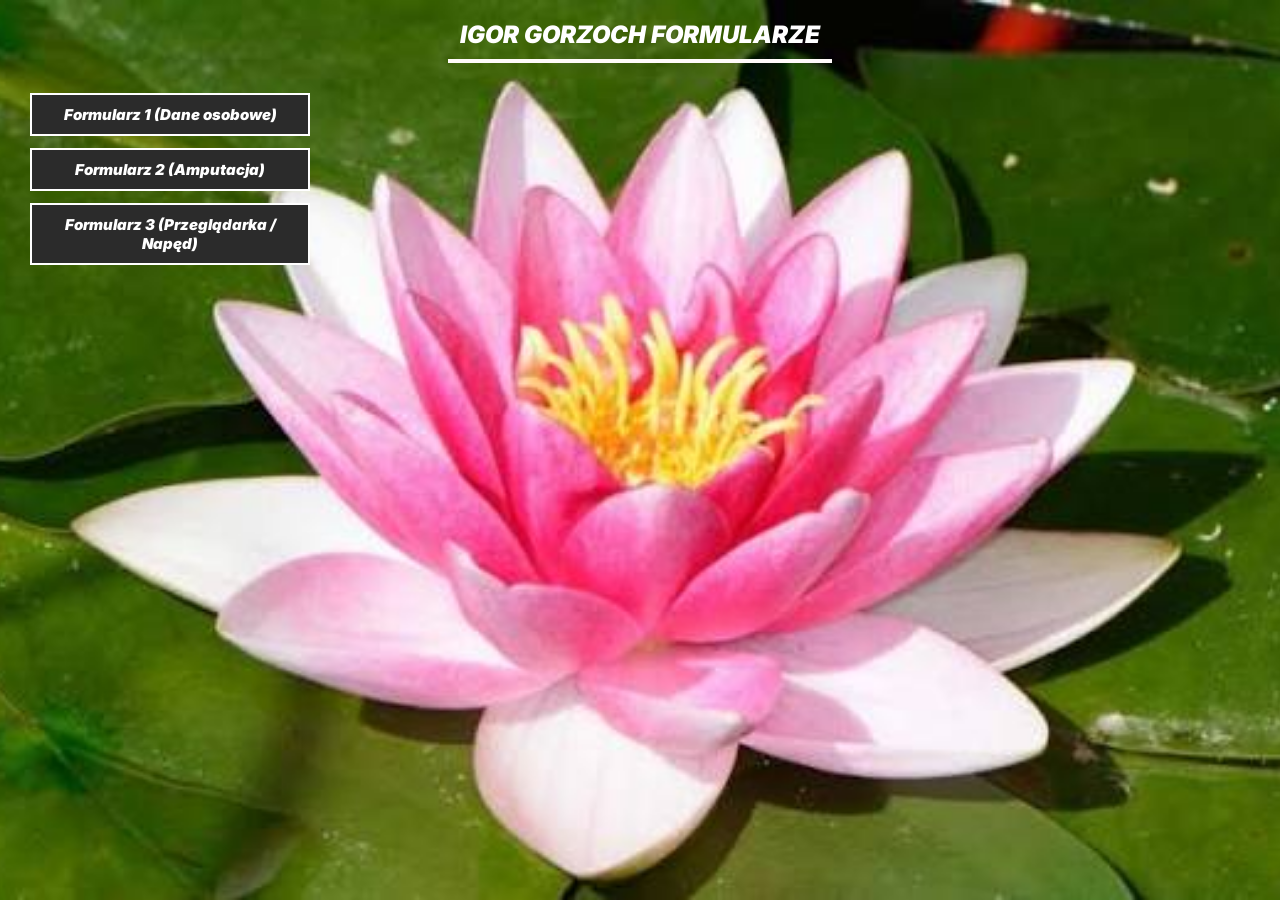
<file: index.html>
<!DOCTYPE html>
<html lang="pl">
<head>
    <meta charset="utf-8">
    <meta name="viewport" content="width=device-width, initial-scale=1.0">
    <title>Strona Główna - Igor Gorzoch</title>
    <link rel="icon" type="image/png" href="kwiatuszek.jpg">
    <link rel="stylesheet" href="Pieczar.css">
</head>
<body>

    <header>
        <b>IGOR GORZOCH FORMULARZE</b>
        <hr>
    </header>

    <div class="container">
        <main class="b">
            <a href="Formularz1.html">Formularz 1 (Dane osobowe)</a>
            <a href="Formularz2.html">Formularz 2 (Amputacja)</a>
            <a href="Formularz3.html">Formularz 3 (Przeglądarka / Napęd)</a>
        </main>
    </div>

</body>
</html>
</file>
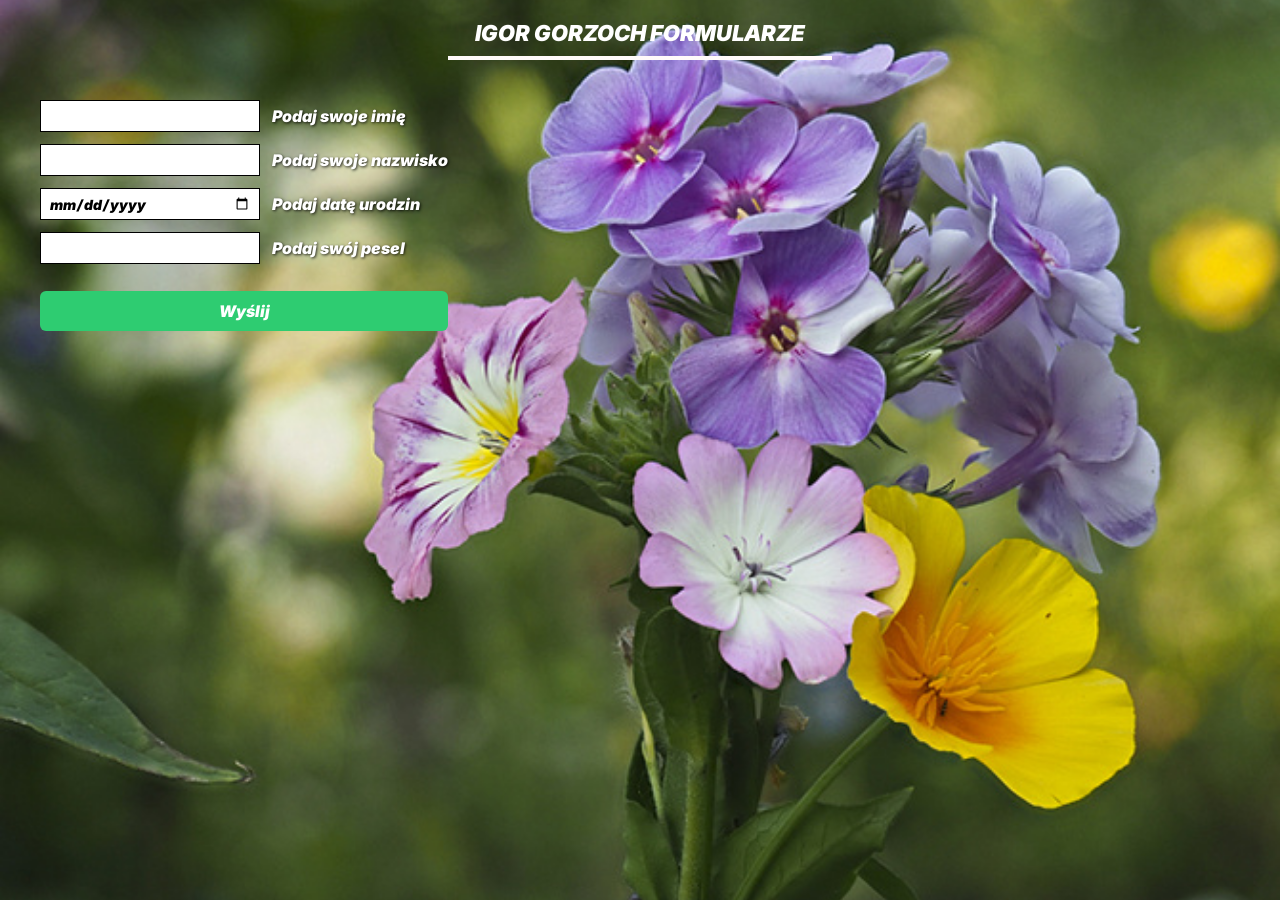
<file: Formularz1.html>
<!DOCTYPE html>
<html lang="pl">
<head>
    <meta charset="utf-8">
    <meta name="viewport" content="width=device-width, initial-scale=1.0">
    <title>Formularz 1 - Igor Gorzoch</title>
    <style>
        @font-face {
            font-family: 'inter18italic';
            src: url('Inter_18pt-BlackItalic.ttf') format('truetype');
        }

        body {
            background-image: url('zdjecie1formularz.jpg');
            background-position: center;
            background-repeat: no-repeat;
            background-size: cover;
            background-attachment: fixed;
            color: #ffffff;
            margin: 0;
            padding: 0;
            font-family: 'inter18italic', sans-serif;
            display: flex;
            flex-direction: column;
            min-height: 100vh;
        }

        header {
            text-align: center;
            margin-top: 20px;
            font-size: 22px;
            font-weight: 900;
        }

        header hr {
            width: 30%;
            height: 4px;
            border: none;
            background-color: snow;
            margin: 10px auto 0 auto;
        }

        .container {
            flex: 1;
            display: flex;
            justify-content: flex-start;
            align-items: flex-start;
            padding: 40px;
        }

        .b {
            display: flex;
            flex-direction: column;
            gap: 12px;
        }

        .form-row {
            display: flex;
            align-items: center;
            gap: 12px;
        }

        .form-row input {
            width: 220px;
            height: 32px;
            background-color: #ffffff;
            border: 1px solid #000000;
            color: #000000;
            font-family: 'inter18italic', sans-serif;
            font-size: 14px;
            padding: 0 8px;
            box-sizing: border-box;
            outline: none;
        }

        .form-row label {
            font-size: 16px;
            color: #ffffff;
            white-space: nowrap;
            text-shadow: 1px 1px 3px rgba(0, 0, 0, 0.8);
        }

        .btn-submit {
            margin-top: 15px;
            padding: 10px;
            background-color: #2ecc71;
            border: none;
            border-radius: 6px;
            color: #ffffff;
            font-family: 'inter18italic', sans-serif;
            font-size: 16px;
            font-weight: bold;
            cursor: pointer;
            transition: background 0.2s, transform 0.1s;
        }

        .btn-submit:hover {
            background-color: #27ae60;
            transform: translateY(-2px);
        }
    </style>
</head>
<body>

    <header>
        <b>IGOR GORZOCH FORMULARZE</b>
        <hr>
    </header>

    <div class="container">
        <form class="b" action="#" method="post">
            <div class="form-row">
                <input type="text" id="imie" name="imie" 
                       oninput="this.value = this.value.replace(/[^a-zA-ZąćęłńóśźżĄĆĘŁŃÓŚŹŻ\s]/g, '')" 
                       required>
                <label for="imie">Podaj swoje imię</label>
            </div>

            <div class="form-row">
                <input type="text" id="nazwisko" name="nazwisko" 
                       oninput="this.value = this.value.replace(/[^a-zA-ZąćęłńóśźżĄĆĘŁŃÓŚŹŻ\s]/g, '')" 
                       required>
                <label for="nazwisko">Podaj swoje nazwisko</label>
            </div>

            <div class="form-row">
                <input type="date" id="data_urodzenia" name="data_urodzenia" required>
                <label for="data_urodzenia">Podaj datę urodzin</label>
            </div>

            <div class="form-row">
                <input type="text" id="pesel" name="pesel" maxlength="11" 
                       oninput="this.value = this.value.replace(/[^0-9]/g, '')" 
                       required>
                <label for="pesel">Podaj swój pesel</label>
            </div>

            <button type="submit" class="btn-submit">Wyślij</button>
        </form>
    </div>

</body>
</html>
</file>
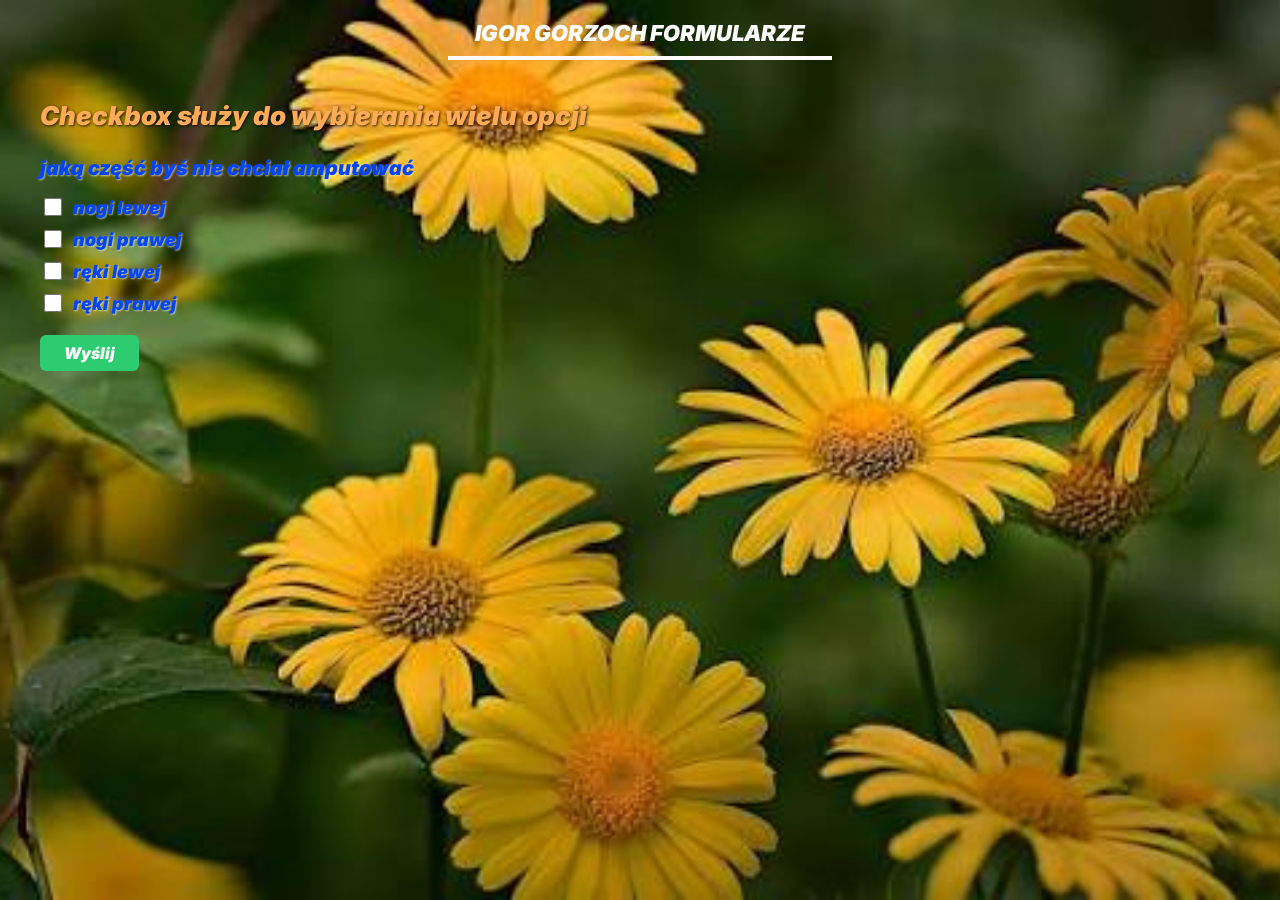
<file: Formularz2.html>
<!DOCTYPE html>
<html lang="pl">
<head>
    <meta charset="utf-8">
    <meta name="viewport" content="width=device-width, initial-scale=1.0">
    <title>Formularz 2 - Igor Gorzoch</title>
    <style>
        @font-face {
            font-family: 'inter18italic';
            src: url('Inter_18pt-BlackItalic.ttf') format('truetype');
        }

        body {
            background-image: url('zdjecie2formularz.jpg');
            background-position: center;
            background-repeat: no-repeat;
            background-size: cover;
            background-attachment: fixed;
            color: #ffffff;
            margin: 0;
            padding: 0;
            font-family: 'inter18italic', sans-serif;
            display: flex;
            flex-direction: column;
            min-height: 100vh;
        }

        header {
            text-align: center;
            margin-top: 20px;
            font-size: 22px;
            font-weight: 900;
        }

        header hr {
            width: 30%;
            height: 4px;
            border: none;
            background-color: snow;
            margin: 10px auto 0 auto;
        }

        .container {
            flex: 1;
            display: flex;
            justify-content: flex-start;
            align-items: flex-start;
            padding: 40px;
        }

        .b {
            display: flex;
            flex-direction: column;
        }

        .main-info {
            color: #ffaa55;
            font-size: 26px;
            margin-bottom: 25px;
            text-shadow: 1px 1px 3px rgba(0, 0, 0, 0.8);
        }

        .question-title {
            color: #0044ff;
            font-size: 20px;
            font-weight: bold;
            margin-bottom: 15px;
            text-shadow: 1px 1px 2px rgba(255, 255, 255, 0.6);
        }

        .options-list {
            display: flex;
            flex-direction: column;
            gap: 8px;
        }

        .option-item {
            display: flex;
            align-items: center;
            gap: 8px;
            color: #0044ff;
            font-size: 18px;
            font-weight: bold;
            cursor: pointer;
            text-shadow: 1px 1px 2px rgba(255, 255, 255, 0.6);
        }

        .option-item input[type="checkbox"] {
            width: 18px;
            height: 18px;
            cursor: pointer;
        }

        .btn-submit {
            margin-top: 20px;
            padding: 8px 24px;
            background-color: #2ecc71;
            border: none;
            border-radius: 6px;
            color: #ffffff;
            font-family: 'inter18italic', sans-serif;
            font-size: 16px;
            font-weight: bold;
            cursor: pointer;
            align-self: flex-start;
            transition: background 0.2s;
        }

        .btn-submit:hover {
            background-color: #27ae60;
        }
    </style>
</head>
<body>

    <header>
        <b>IGOR GORZOCH FORMULARZE</b>
        <hr>
    </header>

    <div class="container">
        <form class="b" action="#" method="post">
            <div class="main-info">Checkbox służy do wybierania wielu opcji</div>

            <div class="question-title">jaką część byś nie chciał amputować</div>

            <div class="options-list">
                <label class="option-item">
                    <input type="checkbox" name="amputacja" value="noga_lewa">
                    nogi lewej
                </label>

                <label class="option-item">
                    <input type="checkbox" name="amputacja" value="noga_prawa">
                    nogi prawej
                </label>

                <label class="option-item">
                    <input type="checkbox" name="amputacja" value="reka_lewa">
                    ręki lewej
                </label>

                <label class="option-item">
                    <input type="checkbox" name="amputacja" value="reka_prawa">
                    ręki prawej
                </label>
            </div>

            <button type="submit" class="btn-submit">Wyślij</button>
        </form>
    </div>

</body>
</html>
</file>
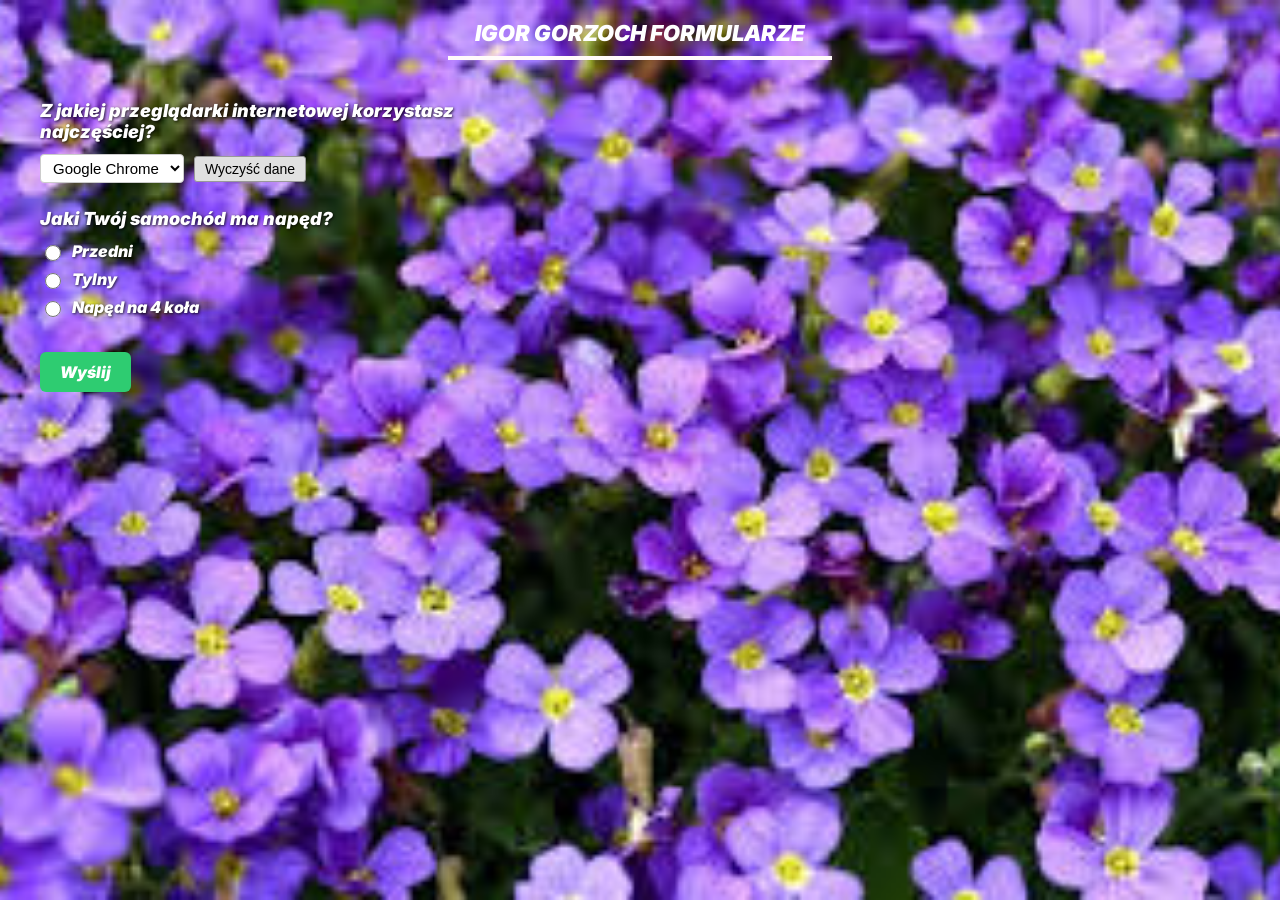
<file: Formularz3.html>
<!DOCTYPE html>
<html lang="pl">
<head>
    <meta charset="utf-8">
    <meta name="viewport" content="width=device-width, initial-scale=1.0">
    <title>Formularz 3 - Igor Gorzoch</title>
    <style>
        @font-face {
            font-family: 'inter18italic';
            src: url('Inter_18pt-BlackItalic.ttf') format('truetype');
        }

        body {
            background-image: url('zdjecie3formularz.jpg');
            background-position: center;
            background-repeat: no-repeat;
            background-size: cover;
            background-attachment: fixed;
            color: #ffffff;
            margin: 0;
            padding: 0;
            font-family: 'inter18italic', sans-serif;
            display: flex;
            flex-direction: column;
            min-height: 100vh;
        }

        header {
            text-align: center;
            margin-top: 20px;
            font-size: 22px;
            font-weight: 900;
        }

        header hr {
            width: 30%;
            height: 4px;
            border: none;
            background-color: snow;
            margin: 10px auto 0 auto;
        }

        .container {
            flex: 1;
            display: flex;
            justify-content: flex-start;
            align-items: flex-start;
            padding: 40px;
        }

        .b {
            display: flex;
            flex-direction: column;
            gap: 25px;
            max-width: 500px;
        }

        .question-block {
            display: flex;
            flex-direction: column;
            gap: 12px;
        }

        .question-title {
            font-size: 18px;
            font-weight: bold;
            color: #ffffff;
            text-shadow: 1px 1px 3px rgba(0, 0, 0, 0.8);
        }

        .select-group {
            display: flex;
            align-items: center;
            gap: 10px;
        }

        .select-group select {
            padding: 4px 8px;
            font-size: 15px;
            border-radius: 4px;
            border: 1px solid #ccc;
            background-color: #ffffff;
            color: #000000;
            cursor: pointer;
        }

        .btn-reset {
            padding: 4px 10px;
            font-size: 14px;
            background-color: #e0e0e0;
            border: 1px solid #999999;
            border-radius: 3px;
            cursor: pointer;
            color: #000000;
        }

        .btn-reset:hover {
            background-color: #d0d0d0;
        }

        .radio-group {
            display: flex;
            flex-direction: column;
            gap: 8px;
        }

        .radio-item {
            display: flex;
            align-items: center;
            gap: 8px;
            font-size: 16px;
            color: #ffffff;
            cursor: pointer;
            text-shadow: 1px 1px 3px rgba(0, 0, 0, 0.8);
        }

        .radio-item input[type="radio"] {
            width: 16px;
            height: 16px;
            cursor: pointer;
        }

        .btn-submit {
            margin-top: 10px;
            padding: 10px 20px;
            background-color: #2ecc71;
            border: none;
            border-radius: 6px;
            color: #ffffff;
            font-family: 'inter18italic', sans-serif;
            font-size: 16px;
            font-weight: bold;
            cursor: pointer;
            align-self: flex-start;
            transition: background 0.2s;
        }

        .btn-submit:hover {
            background-color: #27ae60;
        }
    </style>
</head>
<body>

    <header>
        <b>IGOR GORZOCH FORMULARZE</b>
        <hr>
    </header>

    <div class="container">
        <form class="b" action="#" method="post">
            <div class="question-block">
                <label for="browser" class="question-title">Z jakiej przeglądarki internetowej korzystasz najczęściej?</label>
                <div class="select-group">
                    <select id="browser" name="browser">
                        <option value="chrome">Google Chrome</option>
                        <option value="firefox">Mozilla Firefox</option>
                        <option value="brave">Brave</option>
                        <option value="edge">Microsoft Edge</option>
                        <option value="opera">Opera</option>
                    </select>
                    <button type="reset" class="btn-reset">Wyczyść dane</button>
                </div>
            </div>

            <div class="question-block">
                <div class="question-title">Jaki Twój samochód ma napęd?</div>
                <div class="radio-group">
                    <label class="radio-item">
                        <input type="radio" name="naped" value="przedni" required>
                        Przedni
                    </label>
                    <label class="radio-item">
                        <input type="radio" name="naped" value="tylny">
                        Tylny
                    </label>
                    <label class="radio-item">
                        <input type="radio" name="naped" value="4x4">
                        Napęd na 4 koła
                    </label>
                </div>
            </div>

            <button type="submit" class="btn-submit">Wyślij</button>
        </form>
    </div>

</body>
</html>
</file>
<file: Pieczar.css>
@font-face {
    font-family: 'inter18italic';
    src: url('Inter_18pt-BlackItalic.ttf') format('truetype');
}

body {
    background-image: url('zdjecie1.jpg');
    background-position: center;
    background-repeat: no-repeat;
    background-size: cover;
    background-attachment: fixed;
    color: #ffffff;
    margin: 0;
    padding: 0;
    font-family: 'inter18italic', sans-serif;
    display: flex;
    flex-direction: column;
    min-height: 100vh;
}

header {
    text-align: center;
    margin-top: 20px;
    font-size: 24px;
    font-weight: 900;
}

header hr {
    width: 30%;
    height: 4px;
    border: none;
    background-color: snow;
    margin: 10px auto 0 auto;
}

/* Wyrównanie zawartości do lewej i do góry */
.container {
    flex: 1;
    display: flex;
    justify-content: flex-start;
    align-items: flex-start;
    padding: 30px;
}

/* Pionowy układ w lewym górnym rogu */
.b {
    display: flex;
    flex-direction: column;
    align-items: flex-start;
    gap: 12px;
}

/* Czarne prostokątne przyciski z białą obramówką */
.b a {
    display: inline-block;
    text-align: center;
    width: 280px;
    padding: 10px 15px;
    border: 2px solid #ffffff;       /* Biała ramka */
    background-color: #2b2b2b;     /* Ciemnoszare/czarne tło */
    color: #ffffff;                 /* Biały tekst */
    text-decoration: none;
    font-size: 15px;
    font-weight: bold;
    border-radius: 0;              /* Ostre rogi */
    box-sizing: border-box;
    transition: all 0.2s ease-in-out;
}

.b a:hover {
    background-color: #444444;     /* Jaśniejsze tło po najechaniu */
}
</file>
